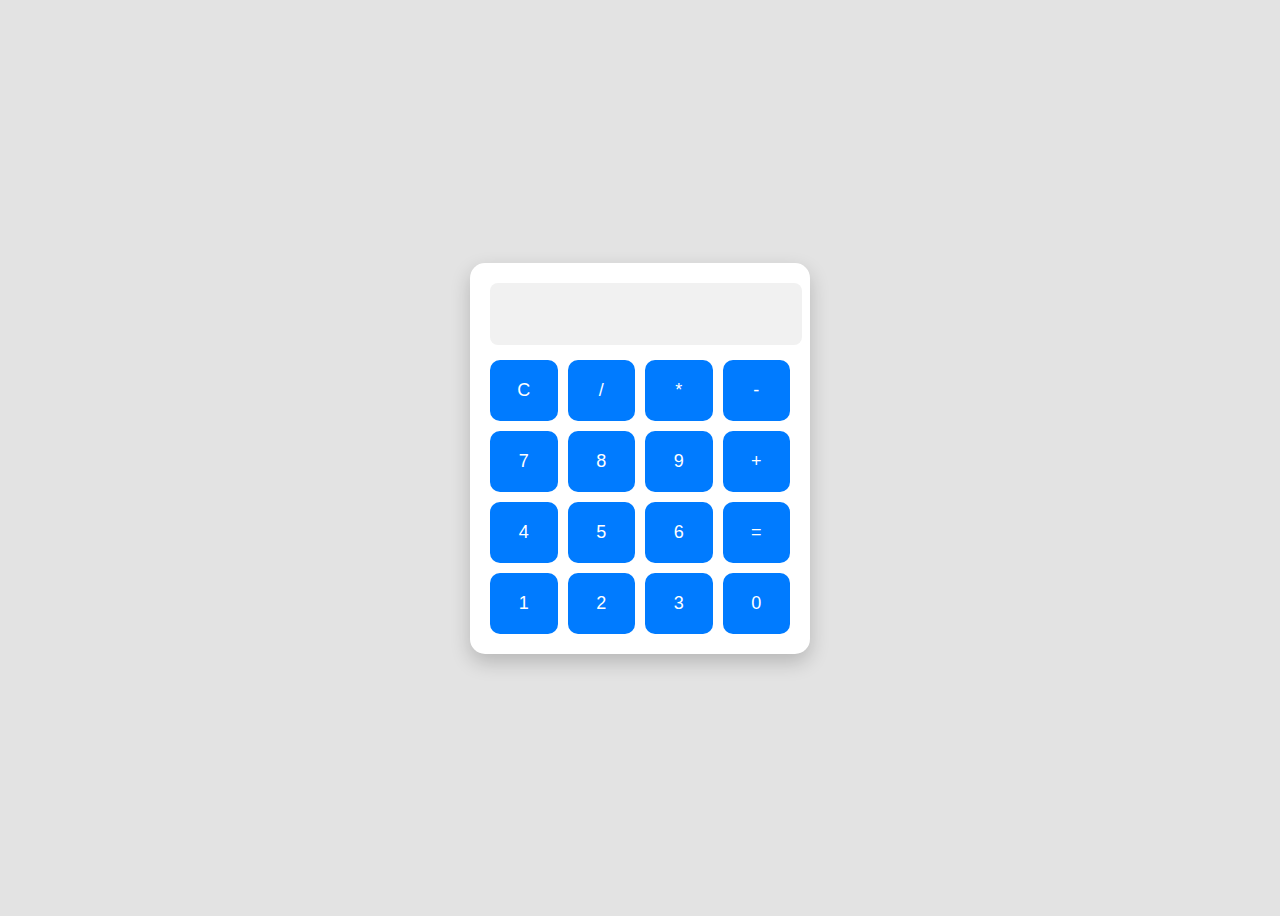
<file: Calculator/index.html>
<!DOCTYPE html>
<html lang="en">
  <head>
    <meta charset="UTF-8" />
    <title>Calculator</title>
    <link rel="stylesheet" href="style.css" />
  </head>
  <body>
    <div class="calculator">
      <input type="text" id="display" readonly />
      <div class="buttons">
        <button data-value="C">C</button>
        <button data-value="/">/</button>
        <button data-value="*">*</button>
        <button data-value="-">-</button>

        <button data-value="7">7</button>
        <button data-value="8">8</button>
        <button data-value="9">9</button>
        <button data-value="+">+</button>

        <button data-value="4">4</button>
        <button data-value="5">5</button>
        <button data-value="6">6</button>
        <button data-value="=">=</button>

        <button data-value="1">1</button>
        <button data-value="2">2</button>
        <button data-value="3">3</button>
        <button data-value="0">0</button>
      </div>
    </div>
    <script src="script.js"></script>
  </body>
</html>
</file>
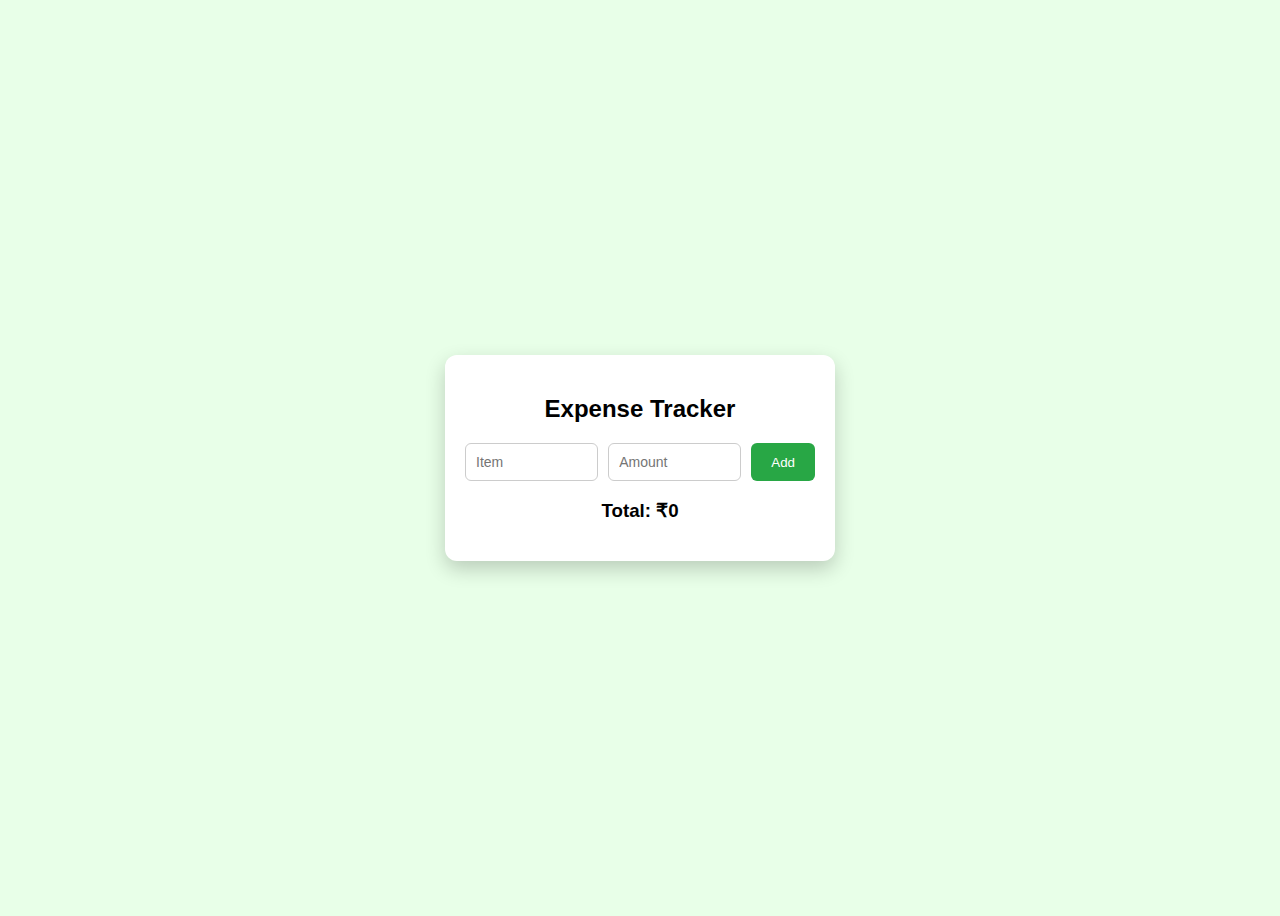
<file: Expense_Tracker/index.html>
<!DOCTYPE html>
<html lang="en">
  <head>
    <meta charset="UTF-8" />
    <title>Expense Tracker</title>
    <link rel="stylesheet" href="style.css" />
  </head>
  <body>
    <div class="container">
      <h2>Expense Tracker</h2>

      <div class="inputs">
        <input id="item" placeholder="Item" />
        <input id="amount" type="number" placeholder="Amount" />
        <button id="addBtn">Add</button>
      </div>

      <h3>Total: ₹<span id="total">0</span></h3>

      <ul id="list"></ul>
    </div>

    <script src="script.js"></script>
  </body>
</html>
</file>
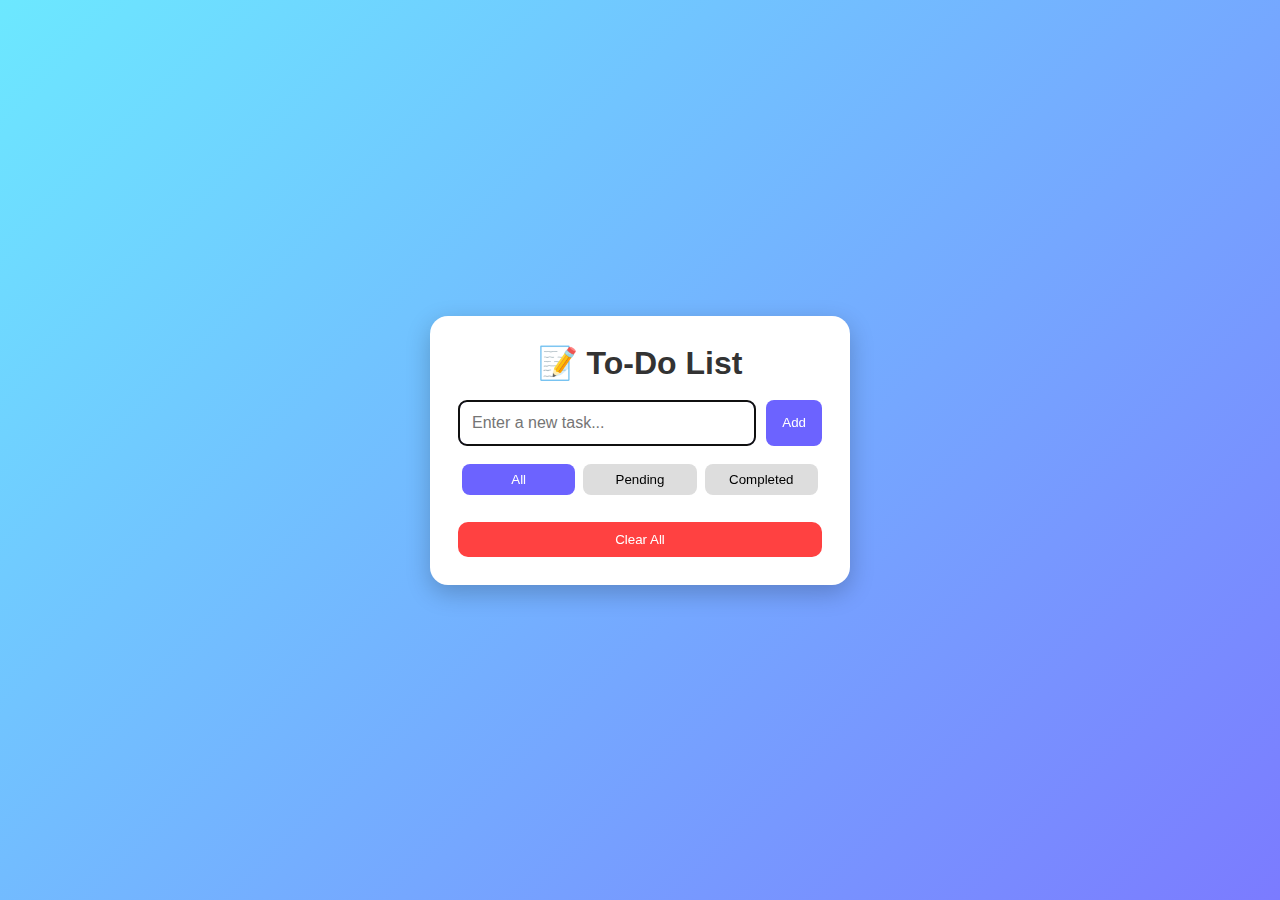
<file: To-Do/index.html>
<!DOCTYPE html>
<html lang="en">
  <head>
    <meta charset="UTF-8" />
    <meta name="viewport" content="width=device-width, initial-scale=1.0" />
    <title>To-Do List</title>
    <link rel="stylesheet" href="style.css" />
  </head>
  <body>
    <div class="container">
      <h1>📝 To-Do List</h1>

      <div class="input-section">
        <input
          type="text"
          id="task-input"
          placeholder="Enter a new task..."
          autofocus
        />
        <button id="add-btn">Add</button>
      </div>

      <div class="filters">
        <button class="filter active" data-filter="all">All</button>
        <button class="filter" data-filter="pending">Pending</button>
        <button class="filter" data-filter="completed">Completed</button>
      </div>

      <ul id="task-list"></ul>

      <button id="clear-all">Clear All</button>
    </div>

    <script src="script.js"></script>
  </body>
</html>
</file>
<file: Calculator/style.css>
body {
  display: flex;
  justify-content: center;
  align-items: center;
  height: 100vh;
  background: #e3e3e3;
  font-family: Arial, sans-serif;
}

.calculator {
  background: #fff;
  padding: 20px;
  border-radius: 15px;
  width: 300px;
  box-shadow: 0 8px 20px rgba(0,0,0,0.2);
}

#display {
  width: 100%;
  height: 60px;
  font-size: 24px;
  text-align: right;
  margin-bottom: 15px;
  padding-right: 10px;
  border: none;
  background: #f1f1f1;
  border-radius: 8px;
}

.buttons {
  display: grid;
  grid-template-columns: repeat(4, 1fr);
  gap: 10px;
}

button {
  padding: 20px;
  font-size: 18px;
  border: none;
  border-radius: 10px;
  background: #007bff;
  color: #fff;
  cursor: pointer;
}

button:hover {
  background: #0056b3;
}
</file>
<file: Expense_Tracker/style.css>
body {
  background: #e8ffe8;
  font-family: Arial, sans-serif;
  display: flex;
  justify-content: center;
  align-items: center;
  height: 100vh;
}

.container {
  width: 350px;
  padding: 20px;
  background: white;
  border-radius: 12px;
  box-shadow: 0 8px 20px rgba(0,0,0,0.2);
  text-align: center;
}

.inputs {
  display: flex;
  gap: 10px;
  margin-bottom: 15px;
}

input {
  padding: 10px;
  width: 100%;
  border: 1px solid #ccc;
  border-radius: 6px;
  font-size: 14px;
}

button {
  padding: 10px 20px;
  background: #28a745;
  border: none;
  color: white;
  border-radius: 6px;
  cursor: pointer;
}

button:hover {
  background: #1f7e33;
}

ul {
  padding: 0;
  margin-top: 15px;
}

li {
  background: #f8fff8;
  padding: 10px;
  margin: 8px 0;
  list-style: none;
  border-radius: 6px;
  border-left: 6px solid #28a745;
  display: flex;
  justify-content: space-between;
  align-items: center;
}

.remove {
  background: red;
  color: white;
  border: none;
  padding: 5px 10px;
  font-size: 12px;
  border-radius: 4px;
  cursor: pointer;
}

.remove:hover {
  background: darkred;
}
</file>
<file: To-Do/style.css>
* {
  margin: 0;
  padding: 0;
  box-sizing: border-box;
  font-family: 'Poppins', sans-serif;
}

body {
  height: 100vh;
  background: linear-gradient(135deg, #6CE8FF, #7B7BFF);
  display: flex;
  justify-content: center;
  align-items: center;
}

.container {
  width: 92%;
  max-width: 420px;
  background: #fff;
  border-radius: 18px;
  padding: 28px;
  box-shadow: 0 8px 25px rgba(0,0,0,0.22);
  animation: pop 0.6s ease;
}

@keyframes pop {
  from { opacity: 0; transform: scale(0.9); }
  to { opacity: 1; transform: scale(1); }
}

h1 {
  text-align: center;
  margin-bottom: 18px;
  color: #333;
}

.input-section {
  display: flex;
  gap: 10px;
}

#task-input {
  flex: 1;
  padding: 12px;
  border: 2px solid #bbb;
  border-radius: 8px;
  font-size: 16px;
  transition: 0.2s;
}

#task-input:focus {
  border-color: #6C63FF;
}

#add-btn {
  padding: 12px 16px;
  background: #6C63FF;
  color: #fff;
  border-radius: 8px;
  border: none;
  cursor: pointer;
  transition: 0.25s;
}

#add-btn:hover {
  background: #554bff;
}

.filters {
  margin: 18px 0 12px;
  display: flex;
  justify-content: space-between;
}

.filter {
  flex: 1;
  margin: 0 4px;
  padding: 8px 0;
  background: #ddd;
  border-radius: 8px;
  border: none;
  cursor: pointer;
  transition: 0.3s;
}

.filter.active {
  background: #6C63FF;
  color: #fff;
}

ul {
  list-style: none;
  max-height: 320px;
  overflow-y: auto;
}

li {
  padding: 12px;
  background: #f7f7f7;
  border-radius: 10px;
  display: flex;
  justify-content: space-between;
  align-items: center;
  margin-bottom: 12px;
  transition: 0.25s;
  animation: fade 0.3s ease;
}

@keyframes fade {
  from { opacity: 0; transform: translateY(8px); }
  to { opacity: 1; transform: translateY(0); }
}

li.completed {
  text-decoration: line-through;
  opacity: 0.55;
}

.actions {
  display: flex;
  gap: 10px;
}

.edit-btn,
.delete-btn {
  padding: 6px 10px;
  border-radius: 6px;
  border: none;
  cursor: pointer;
  color: white;
  transition: 0.25s;
}

.edit-btn { background: #4caf50; }
.edit-btn:hover { background: #3e8f41; }

.delete-btn { background: #ff5c5c; }
.delete-btn:hover { background: #e64848; }

#clear-all {
  margin-top: 15px;
  width: 100%;
  padding: 10px;
  border-radius: 10px;
  background: #ff4141;
  color: #fff;
  border: none;
  cursor: pointer;
  transition: 0.25s;
}

#clear-all:hover {
  background: #e03131;
}
</file>
